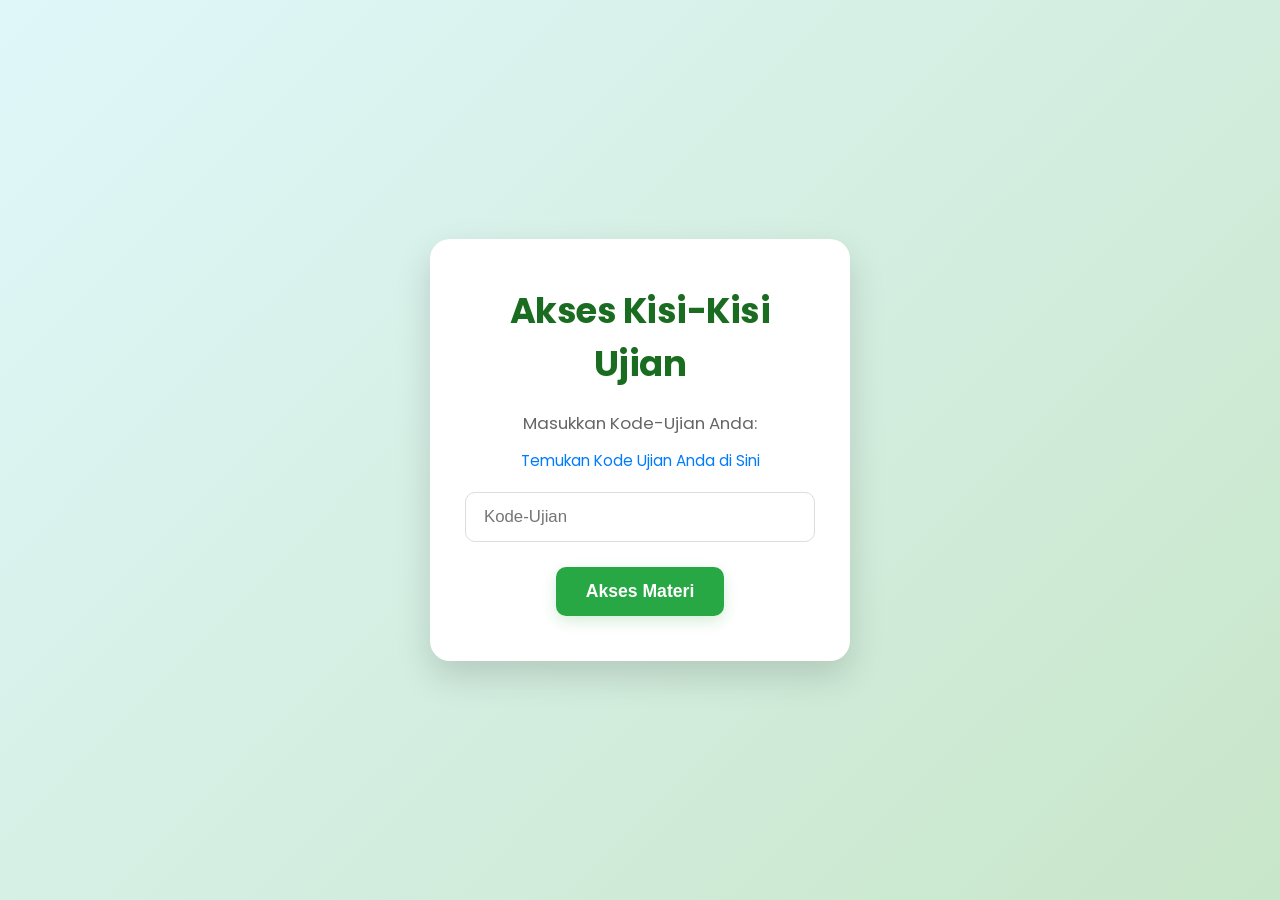
<file: index.html>
<!DOCTYPE html>
<html lang="id">
<head>
    <meta charset="UTF-8" />
    <meta name="viewport" content="width=device-width, initial-scale=1.0" />
    <title>Akses Kisi-Kisi Ujian</title>
    <link rel="preconnect" href="https://fonts.googleapis.com">
    <link rel="preconnect" href="https://fonts.gstatic.com" crossorigin>
    <link href="https://fonts.googleapis.com/css2?family=Poppins:wght@400;600;700&display=swap" rel="stylesheet">
    <style>
        /* Reset dasar */
        * {
            margin: 0;
            padding: 0;
            box-sizing: border-box;
        }

        body {
            font-family: 'Poppins', sans-serif; /* Menggunakan font Poppins untuk tampilan yang lebih modern */
            background: linear-gradient(135deg, #e0f7fa 0%, #c8e6c9 100%); /* Gradien yang lebih halus */
            height: 100vh;
            display: flex;
            align-items: center;
            justify-content: center;
            padding: 20px;
        }

        .container {
            background-color: #ffffff;
            padding: 45px 35px; /* Sedikit lebih banyak padding */
            border-radius: 20px; /* Sudut yang lebih membulat */
            box-shadow: 0 15px 35px rgba(0, 0, 0, 0.15); /* Bayangan yang lebih dalam */
            text-align: center;
            width: 100%;
            max-width: 420px; /* Lebar maksimum sedikit lebih besar */
            animation: fadeIn 1s ease-out forwards; /* Animasi fadeIn lebih halus */
        }

        h1 {
            margin-bottom: 20px; /* Jarak bawah lebih lega */
            color: #1a6d20; /* Warna hijau yang lebih gelap dan kaya */
            font-size: 2.2rem; /* Ukuran font H1 lebih besar */
            font-weight: 700; /* Font lebih tebal */
            letter-spacing: -0.5px; /* Sedikit kerning untuk judul */
        }

        p {
            margin-bottom: 28px; /* Jarak bawah lebih lega */
            font-size: 1.05rem; /* Ukuran font paragraf sedikit lebih besar */
            color: #666; /* Warna abu-abu yang lebih lembut */
            line-height: 1.6; /* Ketinggian baris untuk keterbacaan */
        }

        input[type="text"] {
            width: 100%;
            padding: 14px 18px; /* Padding lebih besar */
            font-size: 1.05rem;
            border: 1px solid #ddd; /* Warna border lebih terang */
            border-radius: 10px; /* Sudut lebih membulat */
            transition: border-color 0.3s ease, box-shadow 0.3s ease; /* Transisi untuk bayangan */
            outline: none; /* Menghilangkan outline default */
        }

        input[type="text"]:focus {
            border-color: #28a745; /* Warna border fokus yang lebih menonjol */
            box-shadow: 0 0 0 3px rgba(40, 167, 69, 0.2); /* Efek bayangan saat fokus */
        }

        button {
            margin-top: 25px; /* Jarak atas lebih lega */
            padding: 14px 30px; /* Padding lebih besar */
            font-size: 1.1rem; /* Ukuran font tombol lebih besar */
            font-weight: 600; /* Font tombol lebih tebal */
            color: #fff;
            background-color: #28a745; /* Warna hijau yang lebih cerah dan menarik */
            border: none;
            border-radius: 10px; /* Sudut lebih membulat */
            cursor: pointer;
            transition: background-color 0.3s ease, transform 0.2s ease, box-shadow 0.3s ease; /* Transisi untuk bayangan */
            box-shadow: 0 5px 15px rgba(40, 167, 69, 0.2); /* Bayangan tombol */
        }

        button:hover {
            background-color: #218838; /* Warna saat hover lebih gelap */
            transform: translateY(-2px); /* Efek angkat saat hover */
            box-shadow: 0 8px 20px rgba(40, 167, 69, 0.3); /* Bayangan lebih intens saat hover */
        }

        button:active {
            transform: translateY(0); /* Kembali ke posisi semula saat diklik */
            box-shadow: 0 4px 10px rgba(40, 167, 69, 0.2); /* Bayangan lebih ringan saat aktif */
        }

        .find-code-link {
            display: block;
            margin-top: -15px; /* Mengurangi margin-top agar lebih dekat ke input */
            margin-bottom: 20px; /* Memberi jarak ke input */
            font-size: 0.95rem; /* Ukuran font sedikit lebih besar */
            color: #007bff; /* Warna biru standar untuk link */
            text-decoration: none;
            transition: color 0.3s ease, text-decoration 0.3s ease;
        }

        .find-code-link:hover {
            color: #0056b3; /* Warna biru lebih gelap saat hover */
            text-decoration: underline;
        }

        @keyframes fadeIn {
            from {
                opacity: 0;
                transform: translateY(30px); /* Mulai dari sedikit lebih bawah */
            }
            to {
                opacity: 1;
                transform: translateY(0);
            }
        }
    </style>
</head>
<body>
    <div class="container">
        <h1>Akses Kisi-Kisi Ujian</h1>
        <p>Masukkan Kode-Ujian Anda:</p>
        <a href="https://pagarnusa-unusia.github.io/kode-ujian/" class="find-code-link" target="_blank" rel="noopener noreferrer">Temukan Kode Ujian Anda di Sini</a>
        <input type="text" id="kode" placeholder="Kode-Ujian" autocomplete="off" />
        <button onclick="cekKode()">Akses Materi</button>
    </div>

    <script>
function cekKode() {
    const kodeInput = document.getElementById('kode');
    const kode = kodeInput.value.trim(); // Mengambil nilai input dan menghapus spasi di awal/akhir

    // Daftar kode untuk setiap halaman
    const kodeMerah = [
        "DySa20231", "RISN20233", "AhAz202310", "NiShZa202311",
        "Khal202312", "FaAn202313", "pengujimerah"
    ];
    const kodeKuning = [
        "DwNuAi20242", "HoSa20244", "ReImSa20245", "NuHiHa20246",
        "DeAhFa20247", "CiHa20258", "AgPr20249", "IzQuNa202414",
        "Riko202415", "DiAy202419", "KhAn202425", "SyMu202426", "PutYan202430", "pengujikuning" // Ditambahkan dari gambar
    ];
    const kodeBiru = [
        "ErSaFi202216", "SyUIsE202217", "Amel202218", "YEYE202220", // Ditambahkan dari gambar
        "LaRo202221", "Ikra202223", "Illq202324", "Muti202227", "SPari202528", "pengujibiru" // Ditambahkan dari gambar
    ];
    const kodePutih = [ // Tambahan untuk kode "Putih" dari gambar
        "AhYu202422", "SuPar202229", "pengujiputih"
    ];

    // Validasi jika input kosong
    if (kode === "") {
        alert("Mohon masukkan kode ujian Anda.");
        kodeInput.focus(); // Mengarahkan fokus kembali ke input
        return; // Menghentikan fungsi
    }

    // Memeriksa kode di setiap daftar
    if (kodeMerah.includes(kode)) {
        window.location.href = "merah.html";
    } else if (kodeKuning.includes(kode)) {
        window.location.href = "kuning.html";
    } else if (kodeBiru.includes(kode)) {
        window.location.href = "biru.html";
    } else if (kodePutih.includes(kode)) { // Penanganan untuk kode "Putih"
        window.location.href = "putih.html"; // Asumsi ada halaman putih.html
    }
    else {
        alert("Kode salah atau tidak dikenali! Silakan periksa kembali kode Anda atau temukan di link 'Temukan Kode Ujian Anda di Sini'.");
        kodeInput.value = ""; // Mengosongkan input setelah kode salah
        kodeInput.focus(); // Mengarahkan fokus kembali ke input
    }
}
    </script>
</body>
</html>
</file>
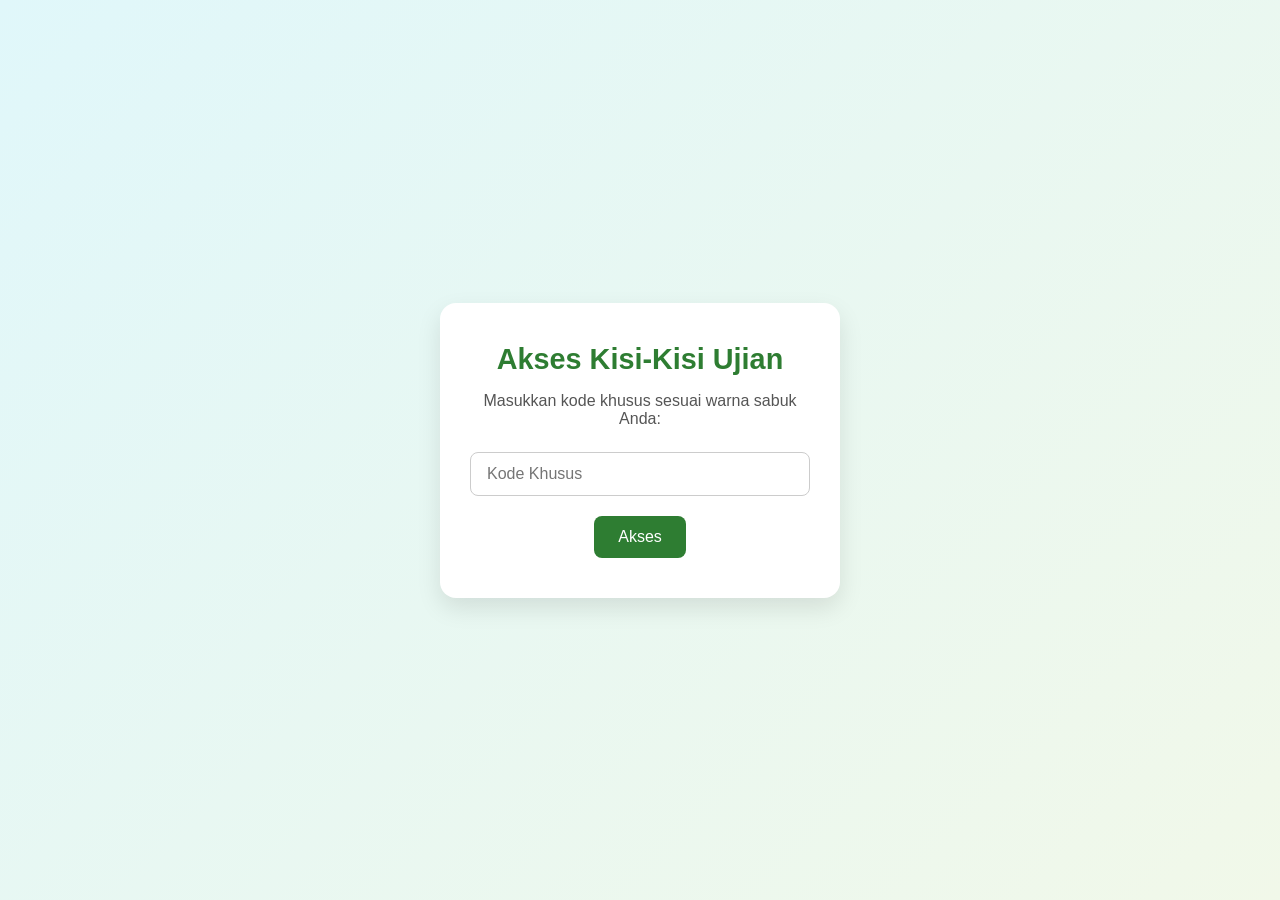
<file: akses.html>
<!DOCTYPE html>
<html lang="id">
<head>
  <meta charset="UTF-8" />
  <meta name="viewport" content="width=device-width, initial-scale=1.0" />
  <title>Akses Kisi-Kisi Ujian</title>
  <style>
    /* Reset dasar */
    * {
      margin: 0;
      padding: 0;
      box-sizing: border-box;
    }

    body {
      font-family: 'Segoe UI', Tahoma, Geneva, Verdana, sans-serif;
      background: linear-gradient(135deg, #e0f7fa, #f1f8e9);
      height: 100vh;
      display: flex;
      align-items: center;
      justify-content: center;
      padding: 20px;
    }

    .container {
      background-color: #ffffff;
      padding: 40px 30px;
      border-radius: 16px;
      box-shadow: 0 10px 25px rgba(0, 0, 0, 0.1);
      text-align: center;
      width: 100%;
      max-width: 400px;
      animation: fadeIn 1s ease;
    }

    h1 {
      margin-bottom: 16px;
      color: #2e7d32;
      font-size: 1.8rem;
    }

    p {
      margin-bottom: 24px;
      font-size: 1rem;
      color: #555;
    }

    input[type="password"] {
      width: 100%;
      padding: 12px 16px;
      font-size: 1rem;
      border: 1px solid #ccc;
      border-radius: 8px;
      transition: border-color 0.3s;
    }

    input[type="password"]:focus {
      border-color: #2e7d32;
      outline: none;
    }

    button {
      margin-top: 20px;
      padding: 12px 24px;
      font-size: 1rem;
      color: #fff;
      background-color: #2e7d32;
      border: none;
      border-radius: 8px;
      cursor: pointer;
      transition: background-color 0.3s, transform 0.2s;
    }

    button:hover {
      background-color: #1b5e20;
      transform: scale(1.05);
    }

    @keyframes fadeIn {
      from {
        opacity: 0;
        transform: translateY(20px);
      }
      to {
        opacity: 1;
        transform: translateY(0);
      }
    }
  </style>
</head>
<body>
  <div class="container">
    <h1>Akses Kisi-Kisi Ujian</h1>
    <p>Masukkan kode khusus sesuai warna sabuk Anda:</p>
    <input type="password" id="kode" placeholder="Kode Khusus" />
    <button onclick="cekKode()">Akses</button>
  </div>

  <script>
    function cekKode() {
      const kode = document.getElementById('kode').value.trim();
      if (
        kode === "DySa20231" || kode === "RISN20233" ||
        kode === "AhAz202310" || kode === "NiShZa202311" ||
        kode === "Khal202312" || kode === "FaAn202313"
      ) {
        window.location.href = "merah.html";
      } else if (
        kode === "DwNuAi20242" || kode === "HoSa20244" ||
        kode === "ReImSa20245" || kode === "NuHiHa20246" ||
        kode === "DeAhFa20247" || kode === "CiHa20258" ||
        kode === "AgPr20249" || kode === "IzQuNa202414" ||
        kode === "Riko202415"
      ) {
        window.location.href = "kuning.html";
      } else if (kode === "BIRU123") {
        window.location.href = "biru.html";
      } else {
        alert("Kode salah atau tidak dikenali!");
      }
    }
  </script>
</body>
</html>
</file>
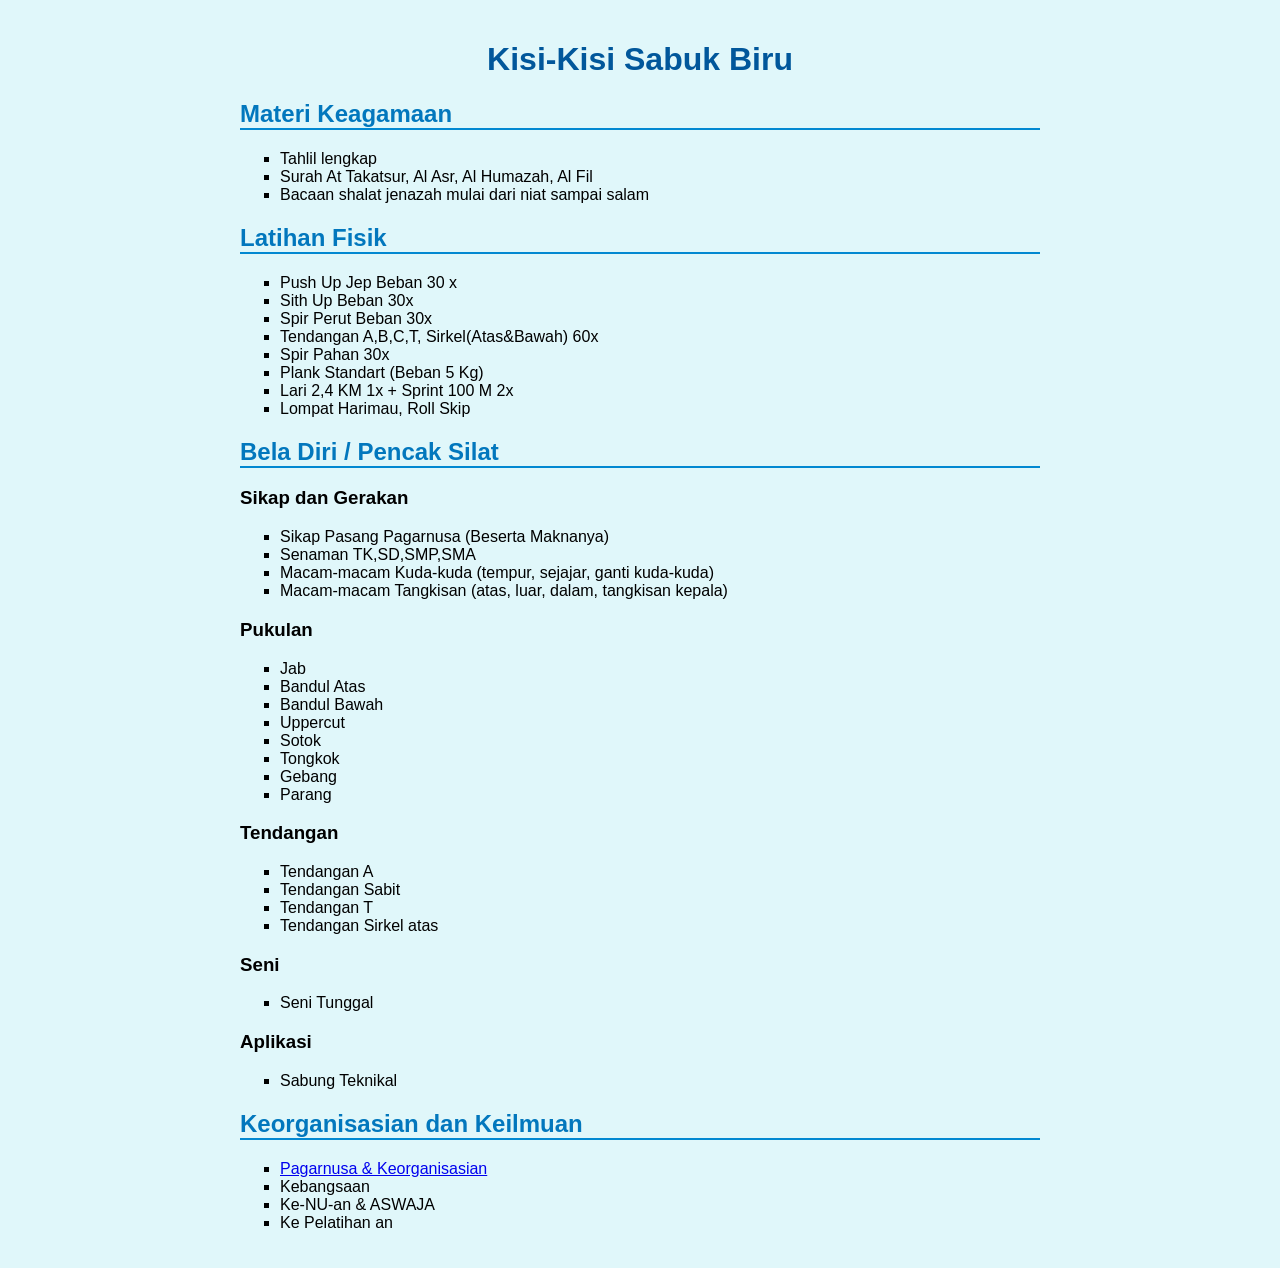
<file: biru.html>
<!DOCTYPE html>
<html lang="id">
<head>
  <meta charset="UTF-8" />
  <title>Kisi-Kisi Sabuk Biru</title>
  <style>
    body {
      font-family: sans-serif;
      max-width: 800px;
      margin: auto;
      padding: 20px;
      background-color: #e0f7fa;
    }
    h1 {
      text-align: center;
      color: #01579b;
    }
    h2 {
      border-bottom: 2px solid #0288d1;
      color: #0277bd;
    }
    ul {
      list-style-type: square;
    }
  </style>
</head>
<body>
  <h1>Kisi-Kisi Sabuk Biru</h1>

  <h2>Materi Keagamaan</h2>
  <ul>
    <li>Tahlil lengkap</li>
    <li>Surah At Takatsur, Al Asr, Al Humazah, Al Fil</li>
    <li>Bacaan shalat jenazah mulai dari niat sampai salam</li>
  </ul>

  <h2>Latihan Fisik</h2>
  <ul>
    <li>Push Up Jep Beban 30 x</li>
    <li>Sith Up Beban 30x</li>
    <li>Spir Perut Beban 30x</li>
    <li>Tendangan A,B,C,T, Sirkel(Atas&Bawah) 60x</li>
    <li>Spir Pahan 30x</li>
    <li>Plank Standart (Beban 5 Kg)</li>
    <li>Lari 2,4 KM 1x + Sprint 100 M 2x</li>
    <li>Lompat Harimau, Roll Skip</li>
  </ul>

  <h2>Bela Diri / Pencak Silat</h2>
  <h3>Sikap dan Gerakan</h3>
  <ul>
    <li>Sikap Pasang Pagarnusa (Beserta Maknanya)</li>
    <li>Senaman TK,SD,SMP,SMA</li>
    <li>Macam-macam Kuda-kuda (tempur, sejajar, ganti kuda-kuda)</li>
    <li>Macam-macam Tangkisan (atas, luar, dalam, tangkisan kepala)</li>
  </ul>

  <h3>Pukulan</h3>
  <ul>
    <li>Jab</li>
    <li>Bandul Atas</li>
    <li>Bandul Bawah</li>
    <li>Uppercut</li>
    <li>Sotok</li>
    <li>Tongkok</li>
    <li>Gebang</li>
    <li>Parang</li>
  </ul>

  <h3>Tendangan</h3>
  <ul>
    <li>Tendangan A</li>
    <li>Tendangan Sabit</li>
    <li>Tendangan T</li>
    <li>Tendangan Sirkel atas</li>
  </ul>

  <h3>Seni</h3>
  <ul>
    <li>Seni Tunggal</li>
  </ul>

  <h3>Aplikasi</h3>
  <ul>
    <li>Sabung Teknikal</li>
  </ul>

  <h2>Keorganisasian dan Keilmuan</h2>
  <ul>
    <li><a href="https://pagarnusa-unusia.github.io/sejarah-pagarnusa/">Pagarnusa & Keorganisasian</a></li>
    <li>Kebangsaan</li>
    <li>Ke-NU-an & ASWAJA</li>
    <li>Ke Pelatihan an</li>
  </ul>

</body>
</html>
</file>
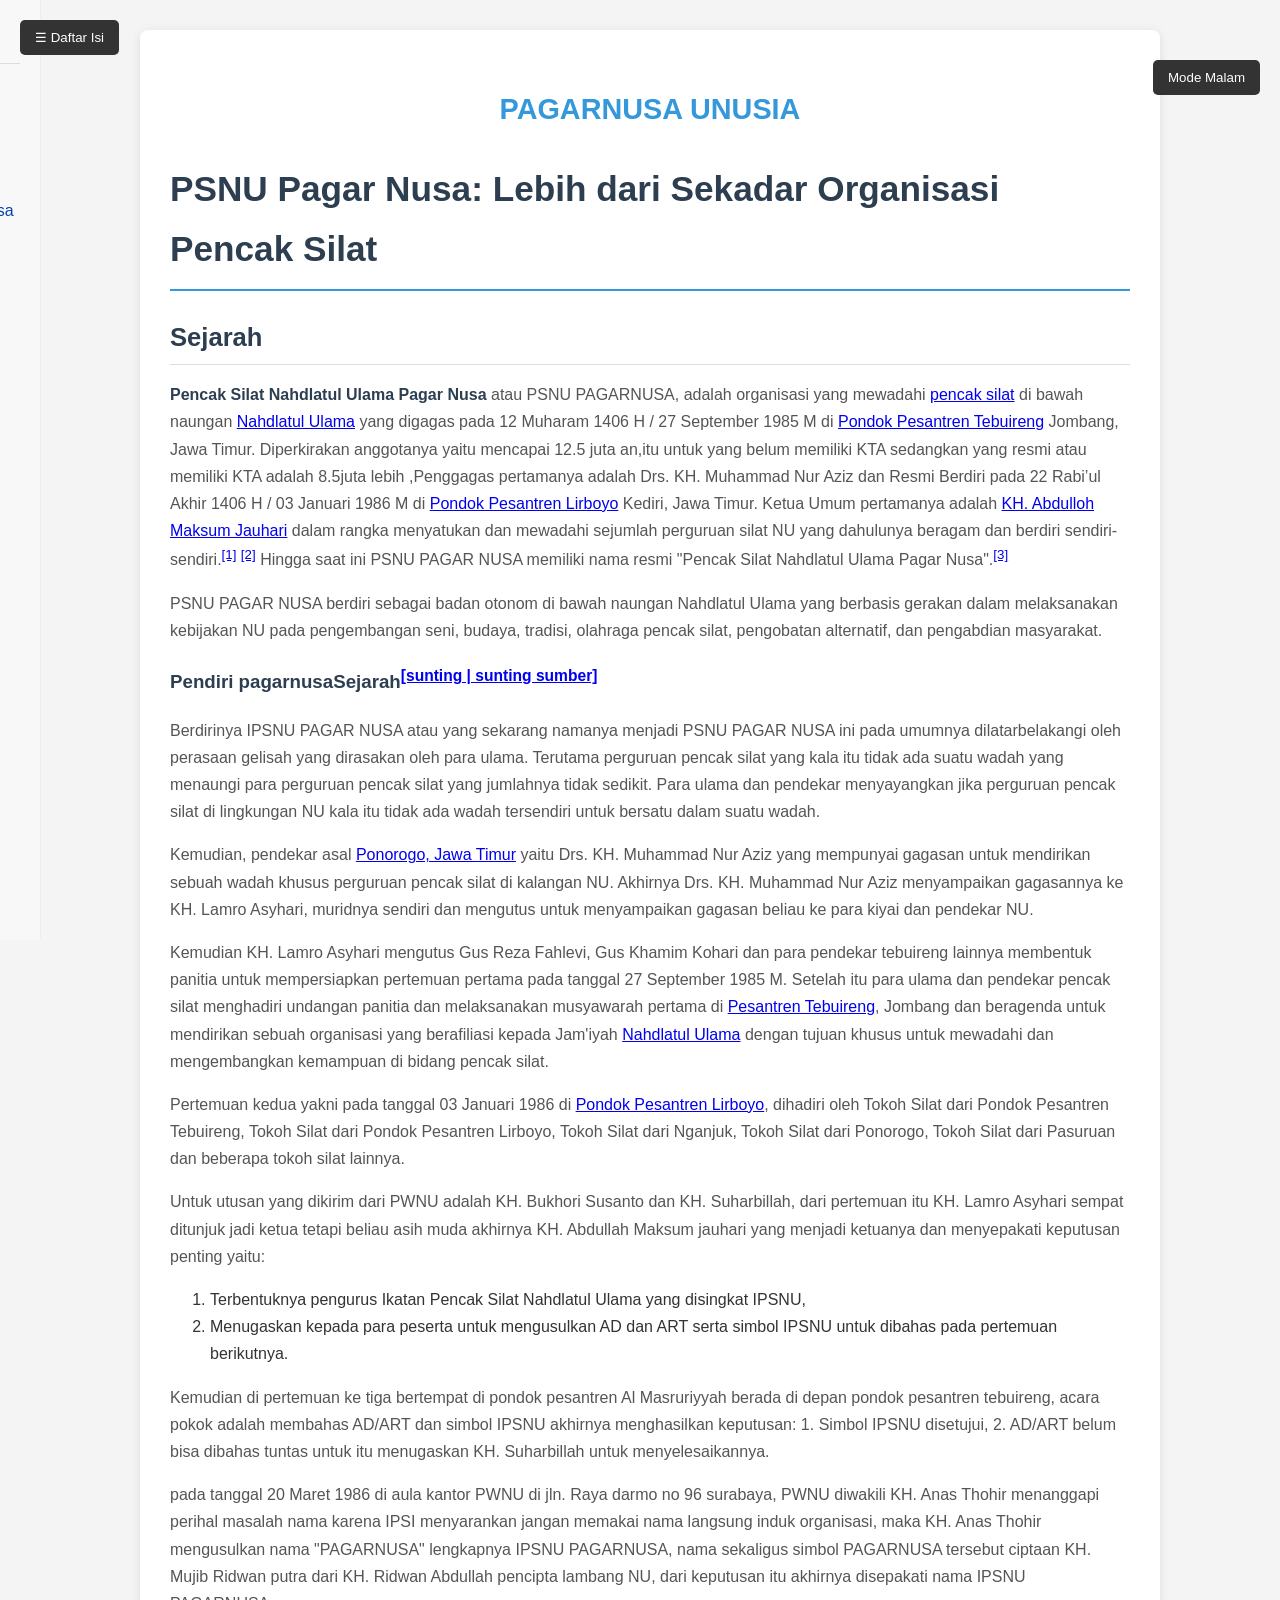
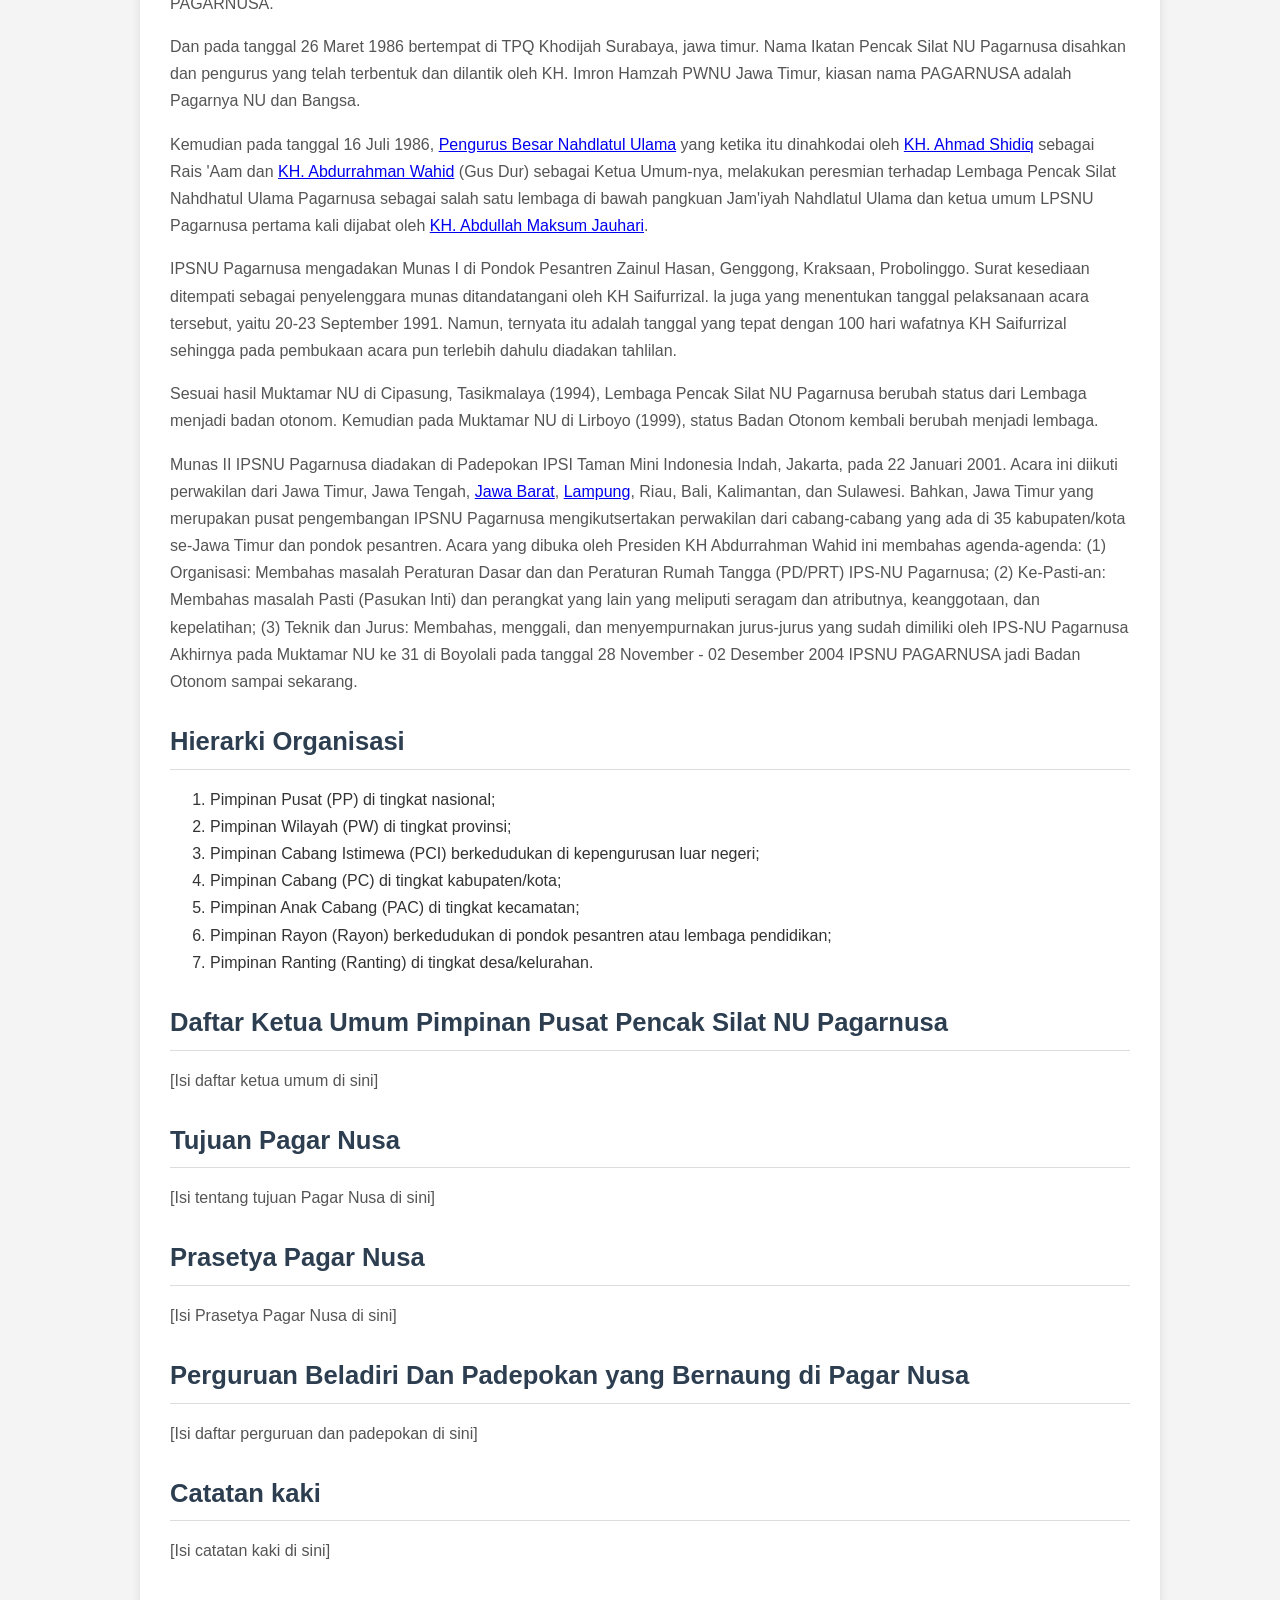
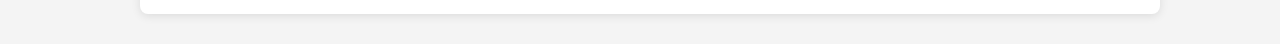
<file: kisi.html>
<!DOCTYPE html>
<html lang="id">
<head>
    <meta charset="UTF-8">
    <meta name="viewport" content="width=device-width, initial-scale=1.0">
    <title>PSNU Pagar Nusa: Lebih dari Sekadar Organisasi Pencak Silat - PAGARNUSA UNUSIA</title>
    <style>
        /* Gaya Umum */
        body {
            font-family: 'Segoe UI', Tahoma, Geneva, Verdana, sans-serif;
            margin: 0;
            line-height: 1.7;
            color: #333;
            background-color: #f4f4f4;
            transition: background-color 0.3s ease, color 0.3s ease;
            padding-left: 20px; /* Ruang untuk daftar isi */
        }

        .container {
            max-width: 960px;
            margin: 30px auto;
            padding: 30px;
            background-color: #fff;
            border-radius: 8px;
            box-shadow: 0 2px 10px rgba(0, 0, 0, 0.1);
            transition: background-color 0.3s ease, box-shadow 0.3s ease;
            position: relative; /* Untuk memposisikan tombol toggle di dalamnya */
        }

        h1, h2, h3 {
            color: #2c3e50;
        }

        h1 {
            font-size: 2.2em;
            margin-bottom: 15px;
            border-bottom: 2px solid #3498db;
            padding-bottom: 10px;
        }

        h2 {
            font-size: 1.6em;
            margin-top: 25px;
            margin-bottom: 10px;
            border-bottom: 1px solid #ddd;
            padding-bottom: 5px;
        }

        .article-section {
            margin-bottom: 20px;
        }

        p {
            font-size: 1em;
            margin-bottom: 15px;
            color: #555;
        }

        .logo-container {
            text-align: center;
            margin-bottom: 25px;
        }

        .logo-container h2 {
            font-size: 1.8em;
            color: #3498db;
            border-bottom: none;
            padding-bottom: 0;
        }

        strong {
            font-weight: bold;
            color: #2c3e50;
        }

        span[style*="italic"] {
            font-style: italic;
            color: #777;
        }

        /* Daftar Isi */
        .sidebar {
            position: fixed;
            top: 0;
            left: 0;
            width: 250px;
            background-color: #f8f8f8;
            border-right: 1px solid #eee;
            padding: 20px;
            overflow-y: auto;
            height: 100%;
            z-index: 999;
            transform: translateX(-250px); /* Sembunyikan secara default */
            transition: transform 0.3s ease;
        }

        .sidebar.open {
            transform: translateX(0); /* Munculkan saat kelas 'open' ditambahkan */
        }

        .sidebar h2 {
            font-size: 1.4em;
            margin-top: 0;
            margin-bottom: 10px;
            color: #333;
            border-bottom: 1px solid #ddd;
            padding-bottom: 5px;
        }

        .sidebar ul {
            list-style: none;
            padding: 0;
            margin: 0;
        }

        .sidebar li {
            margin-bottom: 8px;
        }

        .sidebar a {
            text-decoration: none;
            color: #0645ad;
            display: block;
            padding: 5px 0;
        }

        .sidebar a:hover {
            text-decoration: underline;
        }

        /* Tombol Toggle Daftar Isi */
        .toc-toggle {
            position: fixed;
            top: 20px;
            left: 20px;
            background-color: #333;
            color: #fff;
            border: none;
            padding: 10px 15px;
            border-radius: 5px;
            cursor: pointer;
            z-index: 1000;
            transition: background-color 0.3s ease;
        }

        .toc-toggle:hover {
            background-color: #555;
        }

        /* Mode Malam untuk Daftar Isi dan Toggle */
        body.dark-mode .sidebar {
            background-color: #252525;
            border-right-color: #444;
        }

        body.dark-mode .sidebar h2 {
            color: #eee;
            border-bottom-color: #555;
        }

        body.dark-mode .sidebar a {
            color: #d4d4d4;
        }

        body.dark-mode .toc-toggle {
            background-color: #eee;
            color: #333;
        }

        body.dark-mode .toc-toggle:hover {
            background-color: #ccc;
        }

        /* Mode Malam untuk Tombol Mode Malam (agar tetap terlihat) */
        body.dark-mode .night-mode-toggle {
            background-color: #eee;
            color: #333;
        }

        body.dark-mode .night-mode-toggle:hover {
            background-color: #ccc;
        }

        .night-mode-toggle {
            position: fixed;
            top: 60px; /* Posisikan di bawah tombol TOC */
            right: 20px;
            background-color: #333;
            color: #fff;
            border: none;
            padding: 10px 15px;
            border-radius: 5px;
            cursor: pointer;
            z-index: 1000;
            transition: background-color 0.3s ease;
        }

        .night-mode-toggle:hover {
            background-color: #555;
        }
    </style>
</head>
<body>
    <button class="toc-toggle" onclick="toggleToc()">☰ Daftar Isi</button>
    <div class="sidebar">
        <h2>Daftar Isi</h2>
        <ul>
            <li><a href="#sejarah">Sejarah</a></li>
            <li><a href="#hierarki-organisasi">Hierarki Organisasi</a></li>
            <li><a href="#daftar-ketua-umum">Daftar Ketua Umum Pimpinan Pusat Pencak Silat NU Pagarnusa</a></li>
            <li><a href="#tujuan-pagar-nusa">Tujuan Pagar Nusa</a></li>
            <li><a href="#prasetya-pagar-nusa">Prasetya Pagar Nusa</a></li>
            <li><a href="#perguruan-padepokan">Perguruan Beladiri Dan Padepokan yang Bernaung di Pagar Nusa</a></li>
            <li><a href="#catatan-kaki">Catatan kaki</a></li>
        </ul>
    </div>

    <button class="night-mode-toggle" onclick="toggleNightMode()">Mode Malam</button>
    <div class="container">
        <div class="logo-container">
            <h2>PAGARNUSA UNUSIA</h2>
        </div>

        <h1 class="article-title">PSNU Pagar Nusa: Lebih dari Sekadar Organisasi Pencak Silat</h1>

 <div class="article-section" id="sejarah">
            <h2>Sejarah</h2>
            <p><strong>Pencak Silat Nahdlatul Ulama Pagar Nusa</strong> atau PSNU PAGARNUSA, adalah organisasi yang mewadahi <a href="https://id.wikipedia.org/wiki/Pencak_silat">pencak silat</a> di bawah naungan <a href="https://id.wikipedia.org/wiki/Nahdlatul_Ulama">Nahdlatul Ulama</a> yang digagas pada 12 Muharam 1406 H / 27 September 1985 M di <a href="https://id.wikipedia.org/wiki/Pondok_Pesantren_Tebuireng">Pondok Pesantren Tebuireng</a> Jombang, Jawa Timur. Diperkirakan anggotanya yaitu mencapai 12.5 juta an,itu untuk yang belum memiliki KTA sedangkan yang resmi atau memiliki KTA adalah 8.5juta lebih ,Penggagas pertamanya adalah Drs. KH. Muhammad Nur Aziz dan Resmi Berdiri pada 22 Rabi’ul Akhir 1406 H / 03 Januari 1986 M di <a href="https://id.wikipedia.org/wiki/Pondok_Pesantren_Lirboyo">Pondok Pesantren Lirboyo</a> Kediri, Jawa Timur. Ketua Umum pertamanya adalah <a href="https://id.wikipedia.org/wiki/Abdullah_Maksum_Jauhari">KH. Abdulloh Maksum Jauhari</a> dalam rangka menyatukan dan mewadahi sejumlah perguruan silat NU yang dahulunya beragam dan berdiri sendiri-sendiri.<sup id="cite_ref-1"><a href="#cite_note-1">[1]</a></sup> <sup id="cite_ref-2"><a href="#cite_note-2">[2]</a></sup> Hingga saat ini PSNU PAGAR NUSA memiliki nama resmi "Pencak Silat Nahdlatul Ulama Pagar Nusa".<sup id="cite_ref-3"><a href="#cite_note-3">[3]</a></sup></p>
            <p>PSNU PAGAR NUSA berdiri sebagai badan otonom di bawah naungan Nahdlatul Ulama yang berbasis gerakan dalam melaksanakan kebijakan NU pada pengembangan seni, budaya, tradisi, olahraga pencak silat, pengobatan alternatif, dan pengabdian masyarakat.</p>
            <h3>Pendiri pagarnusaSejarah<sup id="cite_ref-sunting_kaynak-0"><a href="#cite_note-sunting_kaynak-0">[sunting | sunting sumber]</a></sup></h3>
            <p>Berdirinya IPSNU PAGAR NUSA atau yang sekarang namanya menjadi PSNU PAGAR NUSA ini pada umumnya dilatarbelakangi oleh perasaan gelisah yang dirasakan oleh para ulama. Terutama perguruan pencak silat yang kala itu tidak ada suatu wadah yang menaungi para perguruan pencak silat yang jumlahnya tidak sedikit. Para ulama dan pendekar menyayangkan jika perguruan pencak silat di lingkungan NU kala itu tidak ada wadah tersendiri untuk bersatu dalam suatu wadah.</p>
            <p>Kemudian, pendekar asal <a href="https://id.wikipedia.org/wiki/Ponorogo">Ponorogo, Jawa Timur</a> yaitu Drs. KH. Muhammad Nur Aziz yang mempunyai gagasan untuk mendirikan sebuah wadah khusus perguruan pencak silat di kalangan NU. Akhirnya Drs. KH. Muhammad Nur Aziz menyampaikan gagasannya ke KH. Lamro Asyhari, muridnya sendiri dan mengutus untuk menyampaikan gagasan beliau ke para kiyai dan pendekar NU.</p>
            <p>Kemudian KH. Lamro Asyhari mengutus Gus Reza Fahlevi, Gus Khamim Kohari dan para pendekar tebuireng lainnya membentuk panitia untuk mempersiapkan pertemuan pertama pada tanggal 27 September 1985 M. Setelah itu para ulama dan pendekar pencak silat menghadiri undangan panitia dan melaksanakan musyawarah pertama di <a href="https://id.wikipedia.org/wiki/Pesantren_Tebuireng">Pesantren Tebuireng</a>, Jombang dan beragenda untuk mendirikan sebuah organisasi yang berafiliasi kepada Jam'iyah <a href="https://id.wikipedia.org/wiki/Nahdlatul_Ulama">Nahdlatul Ulama</a> dengan tujuan khusus untuk mewadahi dan mengembangkan kemampuan di bidang pencak silat.</p>
            <p>Pertemuan kedua yakni pada tanggal 03 Januari 1986 di <a href="https://id.wikipedia.org/wiki/Pondok_Pesantren_Lirboyo">Pondok Pesantren Lirboyo</a>, dihadiri oleh Tokoh Silat dari Pondok Pesantren Tebuireng, Tokoh Silat dari Pondok Pesantren Lirboyo, Tokoh Silat dari Nganjuk, Tokoh Silat dari Ponorogo, Tokoh Silat dari Pasuruan dan beberapa tokoh silat lainnya.</p>
            <p>Untuk utusan yang dikirim dari PWNU adalah KH. Bukhori Susanto dan KH. Suharbillah, dari pertemuan itu KH. Lamro Asyhari sempat ditunjuk jadi ketua tetapi beliau asih muda akhirnya KH. Abdullah Maksum jauhari yang menjadi ketuanya dan menyepakati keputusan penting yaitu:</p>
            <ol>
                <li>Terbentuknya pengurus Ikatan Pencak Silat Nahdlatul Ulama yang disingkat IPSNU,</li>
                <li>Menugaskan kepada para peserta untuk mengusulkan AD dan ART serta simbol IPSNU untuk dibahas pada pertemuan berikutnya.</li>
            </ol>
            <p>Kemudian di pertemuan ke tiga bertempat di pondok pesantren Al Masruriyyah berada di depan pondok pesantren tebuireng, acara pokok adalah membahas AD/ART dan simbol IPSNU akhirnya menghasilkan keputusan: 1. Simbol IPSNU disetujui, 2. AD/ART belum bisa dibahas tuntas untuk itu menugaskan KH. Suharbillah untuk menyelesaikannya.</p>
            <p>pada tanggal 20 Maret 1986 di aula kantor PWNU di jln. Raya darmo no 96 surabaya, PWNU diwakili KH. Anas Thohir menanggapi perihal masalah nama karena IPSI menyarankan jangan memakai nama langsung induk organisasi, maka KH. Anas Thohir mengusulkan nama "PAGARNUSA" lengkapnya IPSNU PAGARNUSA, nama sekaligus simbol PAGARNUSA tersebut ciptaan KH. Mujib Ridwan putra dari KH. Ridwan Abdullah pencipta lambang NU, dari keputusan itu akhirnya disepakati nama IPSNU PAGARNUSA.</p>
            <p>Dan pada tanggal 26 Maret 1986 bertempat di TPQ Khodijah Surabaya, jawa timur. Nama Ikatan Pencak Silat NU Pagarnusa disahkan dan pengurus yang telah terbentuk dan dilantik oleh KH. Imron Hamzah PWNU Jawa Timur, kiasan nama PAGARNUSA adalah Pagarnya NU dan Bangsa.</p>
            <p>Kemudian pada tanggal 16 Juli 1986, <a href="https://id.wikipedia.org/wiki/Pengurus_Besar_Nahdlatul_Ulama">Pengurus Besar Nahdlatul Ulama</a> yang ketika itu dinahkodai oleh <a href="https://id.wikipedia.org/wiki/Ahmad_Shidiq">KH. Ahmad Shidiq</a> sebagai Rais 'Aam dan <a href="https://id.wikipedia.org/wiki/Abdurrahman_Wahid">KH. Abdurrahman Wahid</a> (Gus Dur) sebagai Ketua Umum-nya, melakukan peresmian terhadap Lembaga Pencak Silat Nahdhatul Ulama Pagarnusa sebagai salah satu lembaga di bawah pangkuan Jam'iyah Nahdlatul Ulama dan ketua umum LPSNU Pagarnusa pertama kali dijabat oleh <a href="https://id.wikipedia.org/wiki/Abdullah_Maksum_Jauhari">KH. Abdullah Maksum Jauhari</a>.</p>
            <p>IPSNU Pagarnusa mengadakan Munas I di Pondok Pesantren Zainul Hasan, Genggong, Kraksaan, Probolinggo. Surat kesediaan ditempati sebagai penyelenggara munas ditandatangani oleh KH Saifurrizal. la juga yang menentukan tanggal pelaksanaan acara tersebut, yaitu 20-23 September 1991. Namun, ternyata itu adalah tanggal yang tepat dengan 100 hari wafatnya KH Saifurrizal sehingga pada pembukaan acara pun terlebih dahulu diadakan tahlilan.</p>
            <p>Sesuai hasil Muktamar NU di Cipasung, Tasikmalaya (1994), Lembaga Pencak Silat NU Pagarnusa berubah status dari Lembaga menjadi badan otonom. Kemudian pada Muktamar NU di Lirboyo (1999), status Badan Otonom kembali berubah menjadi lembaga.</p>
            <p>Munas II IPSNU Pagarnusa diadakan di Padepokan IPSI Taman Mini Indonesia Indah, Jakarta, pada 22 Januari 2001. Acara ini diikuti perwakilan dari Jawa Timur, Jawa Tengah, <a href="https://id.wikipedia.org/wiki/Jawa_Barat">Jawa Barat</a>, <a href="https://id.wikipedia.org/wiki/Lampung">Lampung</a>, Riau, Bali, Kalimantan, dan Sulawesi. Bahkan, Jawa Timur yang merupakan pusat pengembangan IPSNU Pagarnusa mengikutsertakan perwakilan dari cabang-cabang yang ada di 35 kabupaten/kota se-Jawa Timur dan pondok pesantren. Acara yang dibuka oleh Presiden KH Abdurrahman Wahid ini membahas agenda-agenda: (1) Organisasi: Membahas masalah Peraturan Dasar dan dan Peraturan Rumah Tangga (PD/PRT) IPS-NU Pagarnusa; (2) Ke-Pasti-an: Membahas masalah Pasti (Pasukan lnti) dan perangkat yang lain yang meliputi seragam dan atributnya, keanggotaan, dan kepelatihan; (3) Teknik dan Jurus: Membahas, menggali, dan menyempurnakan jurus-jurus yang sudah dimiliki oleh IPS-NU Pagarnusa

Akhirnya pada Muktamar NU ke 31 di Boyolali pada tanggal 28 November - 02 Desember 2004 IPSNU PAGARNUSA jadi Badan Otonom sampai sekarang.

        <div class="article-section" id="hierarki-organisasi">
            <h2>Hierarki Organisasi</h2>
            <ol>
                <li>Pimpinan Pusat (PP) di tingkat nasional;</li>
                <li>Pimpinan Wilayah (PW) di tingkat provinsi;</li>
                <li>Pimpinan Cabang Istimewa (PCI) berkedudukan di kepengurusan luar negeri;</li>
                <li>Pimpinan Cabang (PC) di tingkat kabupaten/kota;</li>
                <li>Pimpinan Anak Cabang (PAC) di tingkat kecamatan;</li>
                <li>Pimpinan Rayon (Rayon) berkedudukan di pondok pesantren atau lembaga pendidikan;</li>
                <li>Pimpinan Ranting (Ranting) di tingkat desa/kelurahan.</li>
            </ol>
        </div>

        <div class="article-section" id="daftar-ketua-umum">
            <h2>Daftar Ketua Umum Pimpinan Pusat Pencak Silat NU Pagarnusa</h2>
            <p>[Isi daftar ketua umum di sini]</p>
        </div>

        <div class="article-section" id="tujuan-pagar-nusa">
            <h2>Tujuan Pagar Nusa</h2>
            <p>[Isi tentang tujuan Pagar Nusa di sini]</p>
        </div>

        <div class="article-section" id="prasetya-pagar-nusa">
            <h2>Prasetya Pagar Nusa</h2>
            <p>[Isi Prasetya Pagar Nusa di sini]</p>
        </div>

        <div class="article-section" id="perguruan-padepokan">
            <h2>Perguruan Beladiri Dan Padepokan yang Bernaung di Pagar Nusa</h2>
            <p>[Isi daftar perguruan dan padepokan di sini]</p>
        </div>

        <div class="article-section" id="catatan-kaki">
            <h2>Catatan kaki</h2>
            <p>[Isi catatan kaki di sini]</p>
        </div>
    </div>

    <script>
        const sidebar = document.querySelector('.sidebar');
        const tocToggle = document.querySelector('.toc-toggle');
        const bodyElement = document.body;
        const nightModeToggle = document.querySelector('.night-mode-toggle');

        function toggleToc() {
            sidebar.classList.toggle('open');
        }

        function toggleNightMode() {
            bodyElement.classList.toggle('dark-mode');
            if (bodyElement.classList.contains('dark-mode')) {
                localStorage.setItem('theme', 'dark');
            } else {
                localStorage.setItem('theme', 'light');
            }
        }

        document.addEventListener('DOMContentLoaded', function() {
            const theme = localStorage.getItem('theme');
            if (theme === 'dark') {
                bodyElement.classList.add('dark-mode');
            }
        });
    </script>
</body>
</html>
</file>
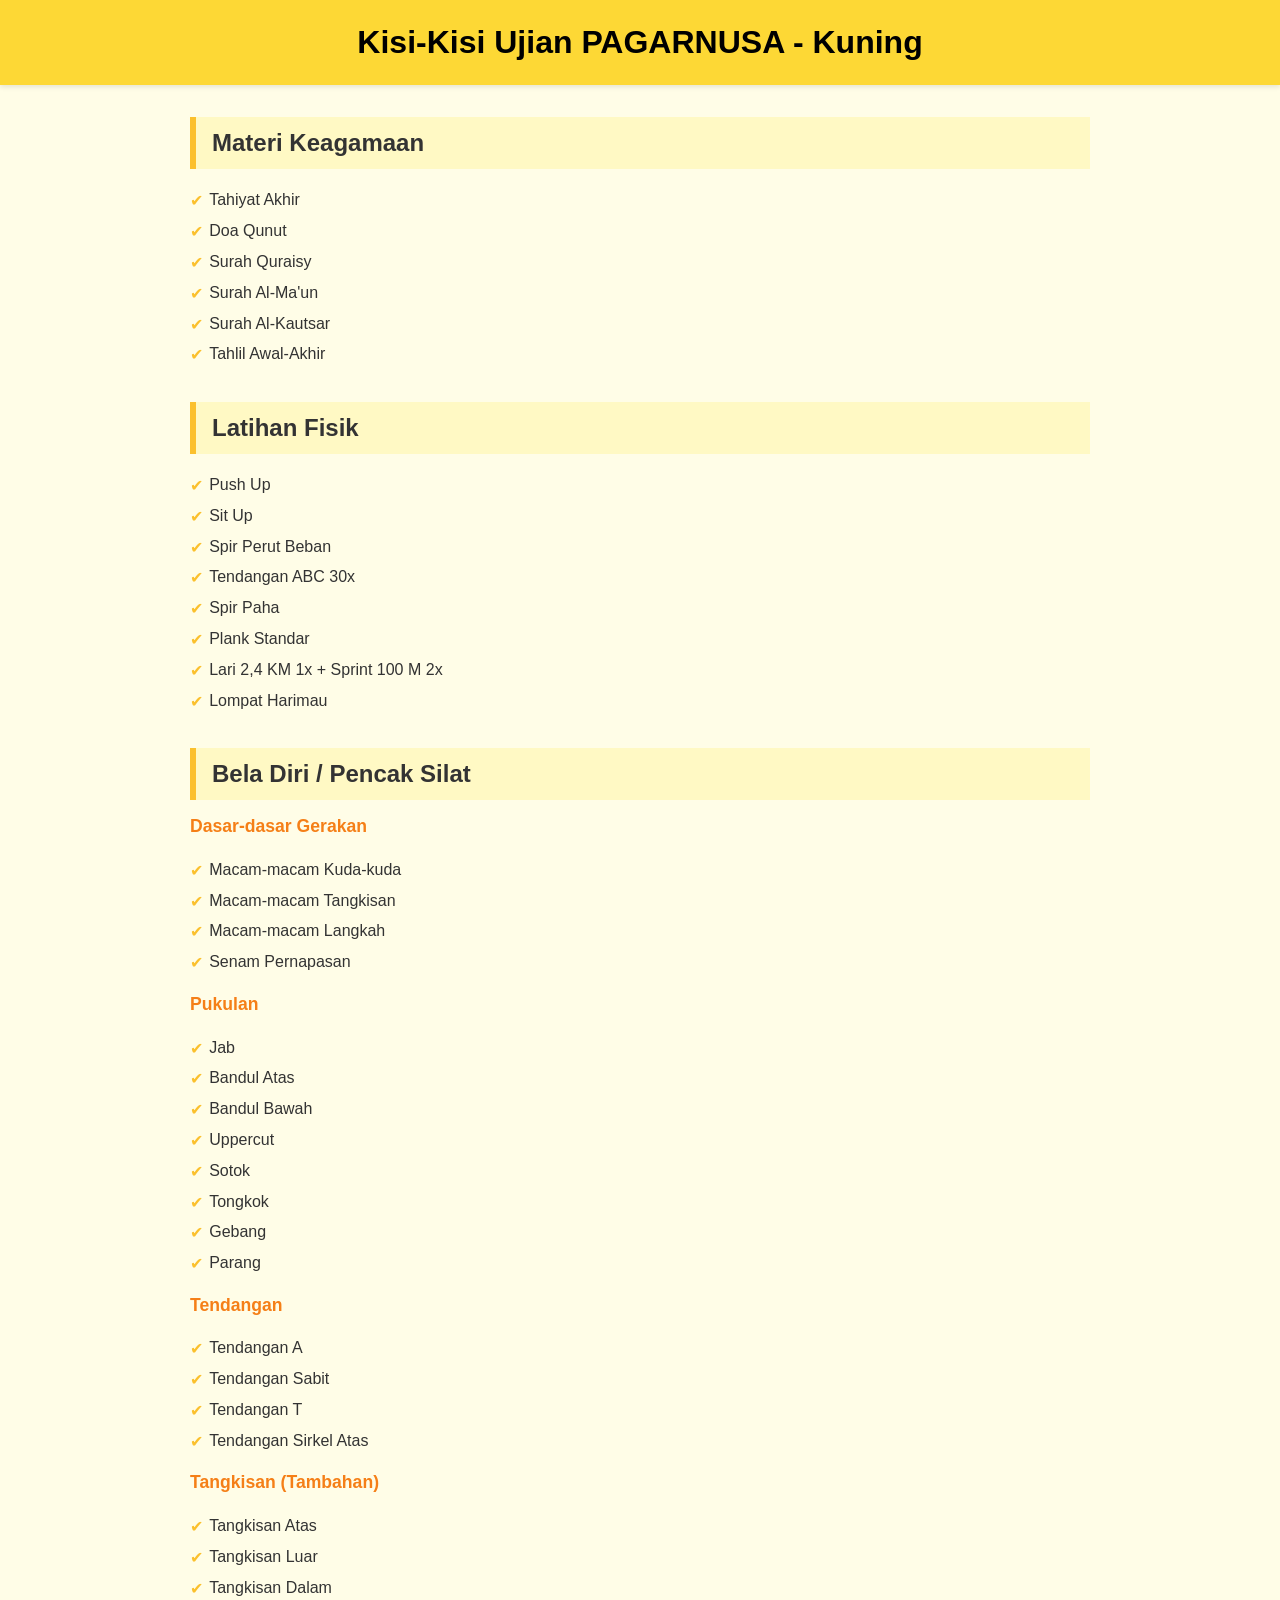
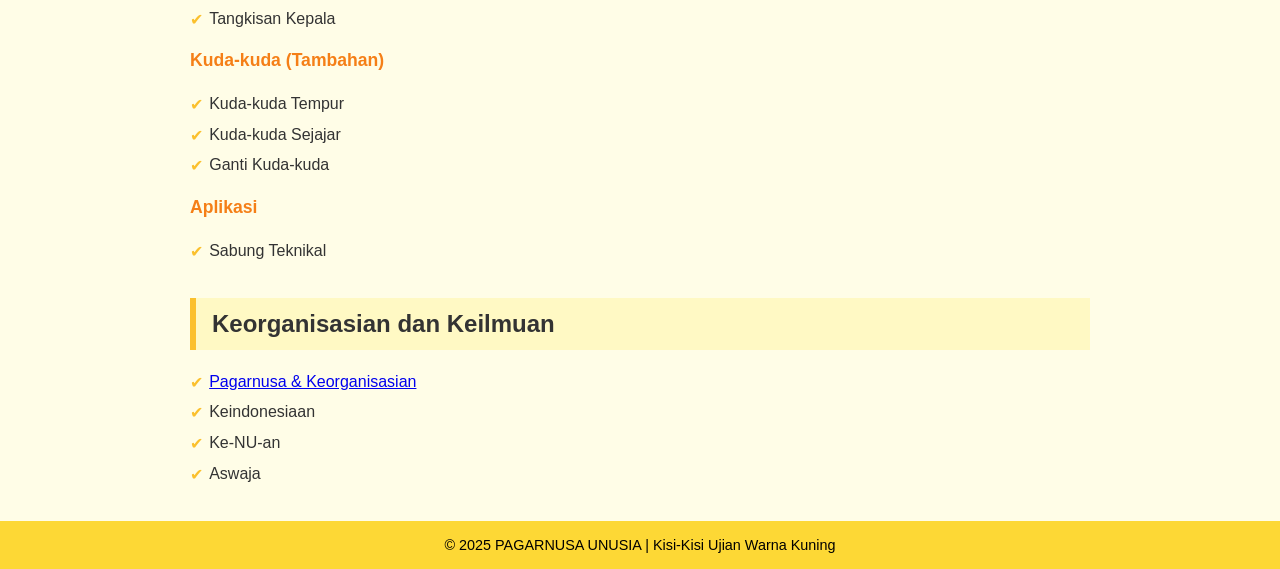
<file: kuning.html>
<!DOCTYPE html>
<html lang="id">
<head>
  <meta charset="UTF-8" />
  <meta name="viewport" content="width=device-width, initial-scale=1.0"/>
  <title>Kisi-Kisi Ujian</title>
  <style>
    body {
      font-family: 'Segoe UI', sans-serif;
      background-color: #fffde7;
      color: #333;
      margin: 0;
      padding: 0;
    }

    header {
      background-color: #fdd835;
      color: #000;
      text-align: center;
      padding: 1.5rem;
      box-shadow: 0 2px 5px rgba(0,0,0,0.1);
    }

    h1 {
      margin: 0;
      font-size: 2rem;
    }

    .container {
      max-width: 900px;
      margin: 2rem auto;
      padding: 0 1rem;
    }

    section {
      margin-bottom: 2rem;
    }

    section h2 {
      background-color: #fff9c4;
      padding: 0.75rem 1rem;
      border-left: 6px solid #fbc02d;
      margin-bottom: 1rem;
    }

    ul {
      list-style: none;
      padding-left: 1.2rem;
    }

    ul li {
      padding: 0.4rem 0;
      position: relative;
    }

    ul li::before {
      content: "✔";
      color: #fbc02d;
      position: absolute;
      left: -1.2rem;
    }

    .subsection h3 {
      margin-top: 1rem;
      font-size: 1.1rem;
      color: #f57f17;
    }

    footer {
      text-align: center;
      padding: 1rem;
      background: #fdd835;
      color: #000;
      font-size: 0.9rem;
    }

    @media (max-width: 600px) {
      h1 {
        font-size: 1.5rem;
      }

      section h2 {
        font-size: 1.1rem;
      }
    }
  </style>
</head>
<body>

  <header>
    <h1>Kisi-Kisi Ujian PAGARNUSA - Kuning</h1>
  </header>

  <div class="container">
    
    <section>
      <h2>Materi Keagamaan</h2>
      <ul>
        <li>Tahiyat Akhir</li>
        <li>Doa Qunut</li>
        <li>Surah Quraisy</li>
        <li>Surah Al-Ma'un</li>
        <li>Surah Al-Kautsar</li>
        <li>Tahlil Awal-Akhir</li>
      </ul>
    </section>

    <section>
      <h2>Latihan Fisik</h2>
      <ul>
        <li>Push Up</li>
        <li>Sit Up</li>
        <li>Spir Perut Beban</li>
        <li>Tendangan ABC 30x</li>
        <li>Spir Paha</li>
        <li>Plank Standar</li>
        <li>Lari 2,4 KM 1x + Sprint 100 M 2x</li>
        <li>Lompat Harimau</li>
      </ul>
    </section>

    <section>
      <h2>Bela Diri / Pencak Silat</h2>

      <div class="subsection">
        <h3>Dasar-dasar Gerakan</h3>
        <ul>
          <li>Macam-macam Kuda-kuda</li>
          <li>Macam-macam Tangkisan</li>
          <li>Macam-macam Langkah</li>
          <li>Senam Pernapasan</li>
        </ul>
      </div>

      <div class="subsection">
        <h3>Pukulan</h3>
        <ul>
          <li>Jab</li>
          <li>Bandul Atas</li>
          <li>Bandul Bawah</li>
          <li>Uppercut</li>
          <li>Sotok</li>
          <li>Tongkok</li>
          <li>Gebang</li>
          <li>Parang</li>
        </ul>
      </div>

      <div class="subsection">
        <h3>Tendangan</h3>
        <ul>
          <li>Tendangan A</li>
          <li>Tendangan Sabit</li>
          <li>Tendangan T</li>
          <li>Tendangan Sirkel Atas</li>
        </ul>
      </div>

      <div class="subsection">
        <h3>Tangkisan (Tambahan)</h3>
        <ul>
          <li>Tangkisan Atas</li>
          <li>Tangkisan Luar</li>
          <li>Tangkisan Dalam</li>
          <li>Tangkisan Kepala</li>
        </ul>
      </div>

      <div class="subsection">
        <h3>Kuda-kuda (Tambahan)</h3>
        <ul>
          <li>Kuda-kuda Tempur</li>
          <li>Kuda-kuda Sejajar</li>
          <li>Ganti Kuda-kuda</li>
        </ul>
      </div>

      <div class="subsection">
        <h3>Aplikasi</h3>
        <ul>
          <li>Sabung Teknikal</li>
        </ul>
      </div>
    </section>

    <section>
      <h2>Keorganisasian dan Keilmuan</h2>
      <ul>
        <li><a href="https://pagarnusa-unusia.github.io/sejarah-pagarnusa/">Pagarnusa & Keorganisasian</a></li>
        <li>Keindonesiaan</li>
        <li>Ke-NU-an</li>
        <li>Aswaja</li>
      </ul>
    </section>
  </div>

  <footer>
    &copy; 2025 PAGARNUSA UNUSIA | Kisi-Kisi Ujian Warna Kuning
  </footer>
</body>
</html>
</file>
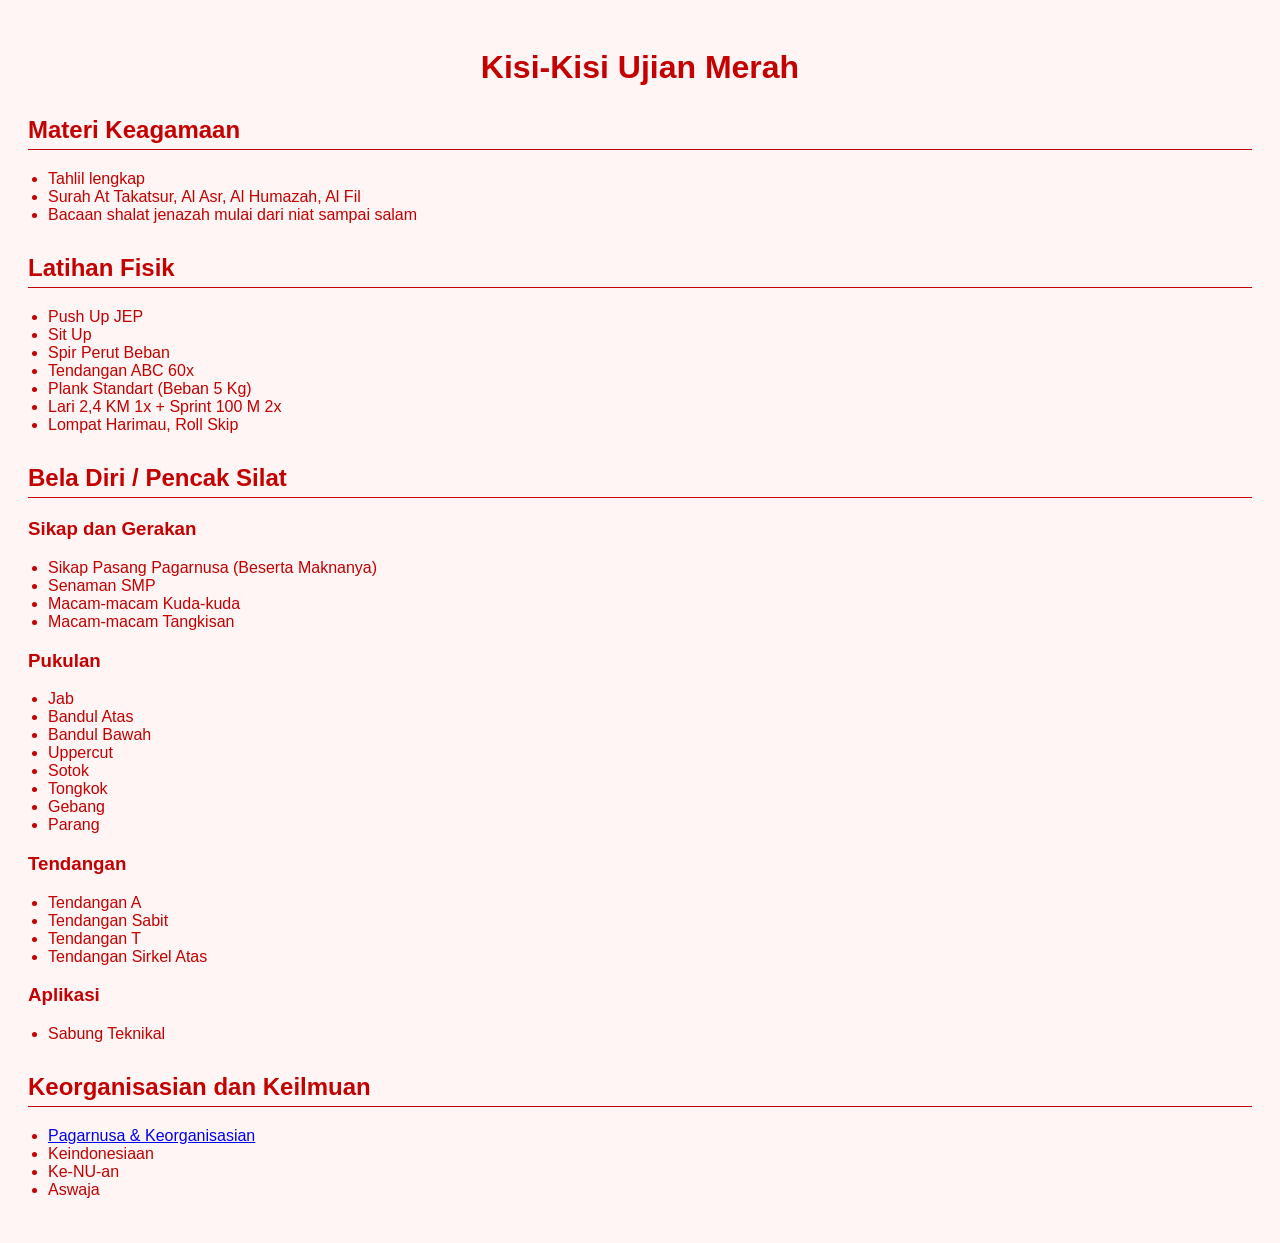
<file: merah.html>
<!DOCTYPE html>
<html lang="id">
<head>
  <meta charset="UTF-8" />
  <meta name="viewport" content="width=device-width, initial-scale=1.0"/>
  <title>Kisi-Kisi Merah</title>
  <style>
    body {
      font-family: Arial, sans-serif;
      padding: 20px;
      background-color: #fff5f5;
      color: #c40000;
    }
    h1 {
      text-align: center;
      color: #c40000;
    }
    h2 {
      border-bottom: 1px solid #c40000;
      padding-bottom: 5px;
      margin-top: 30px;
    }
    ul {
      padding-left: 20px;
    }
  </style>
</head>
<body>
  <h1>Kisi-Kisi Ujian Merah</h1>

  <h2>Materi Keagamaan</h2>
  <ul>
    <li>Tahlil lengkap</li>
    <li>Surah At Takatsur, Al Asr, Al Humazah, Al Fil</li>
    <li>Bacaan shalat jenazah mulai dari niat sampai salam</li>
  </ul>

  <h2>Latihan Fisik</h2>
  <ul>
    <li>Push Up JEP</li>
    <li>Sit Up</li>
    <li>Spir Perut Beban</li>
    <li>Tendangan ABC 60x</li>
    <li>Plank Standart (Beban 5 Kg)</li>
    <li>Lari 2,4 KM 1x + Sprint 100 M 2x</li>
    <li>Lompat Harimau, Roll Skip</li>
  </ul>

  <h2>Bela Diri / Pencak Silat</h2>
  <h3>Sikap dan Gerakan</h3>
  <ul>
    <li>Sikap Pasang Pagarnusa (Beserta Maknanya)</li>
    <li>Senaman SMP</li>
    <li>Macam-macam Kuda-kuda</li>
    <li>Macam-macam Tangkisan</li>
  </ul>

  <h3>Pukulan</h3>
  <ul>
    <li>Jab</li>
    <li>Bandul Atas</li>
    <li>Bandul Bawah</li>
    <li>Uppercut</li>
    <li>Sotok</li>
    <li>Tongkok</li>
    <li>Gebang</li>
    <li>Parang</li>
  </ul>

  <h3>Tendangan</h3>
  <ul>
    <li>Tendangan A</li>
    <li>Tendangan Sabit</li>
    <li>Tendangan T</li>
    <li>Tendangan Sirkel Atas</li>
  </ul>

  <h3>Aplikasi</h3>
  <ul>
    <li>Sabung Teknikal</li>
  </ul>

  <h2>Keorganisasian dan Keilmuan</h2>
  <ul>
    <li><a href="https://pagarnusa-unusia.github.io/sejarah-pagarnusa/">Pagarnusa & Keorganisasian</a></li>
    <li>Keindonesiaan</li>
    <li>Ke-NU-an</li>
    <li>Aswaja</li>
  </ul>
</body>
</html>
</file>
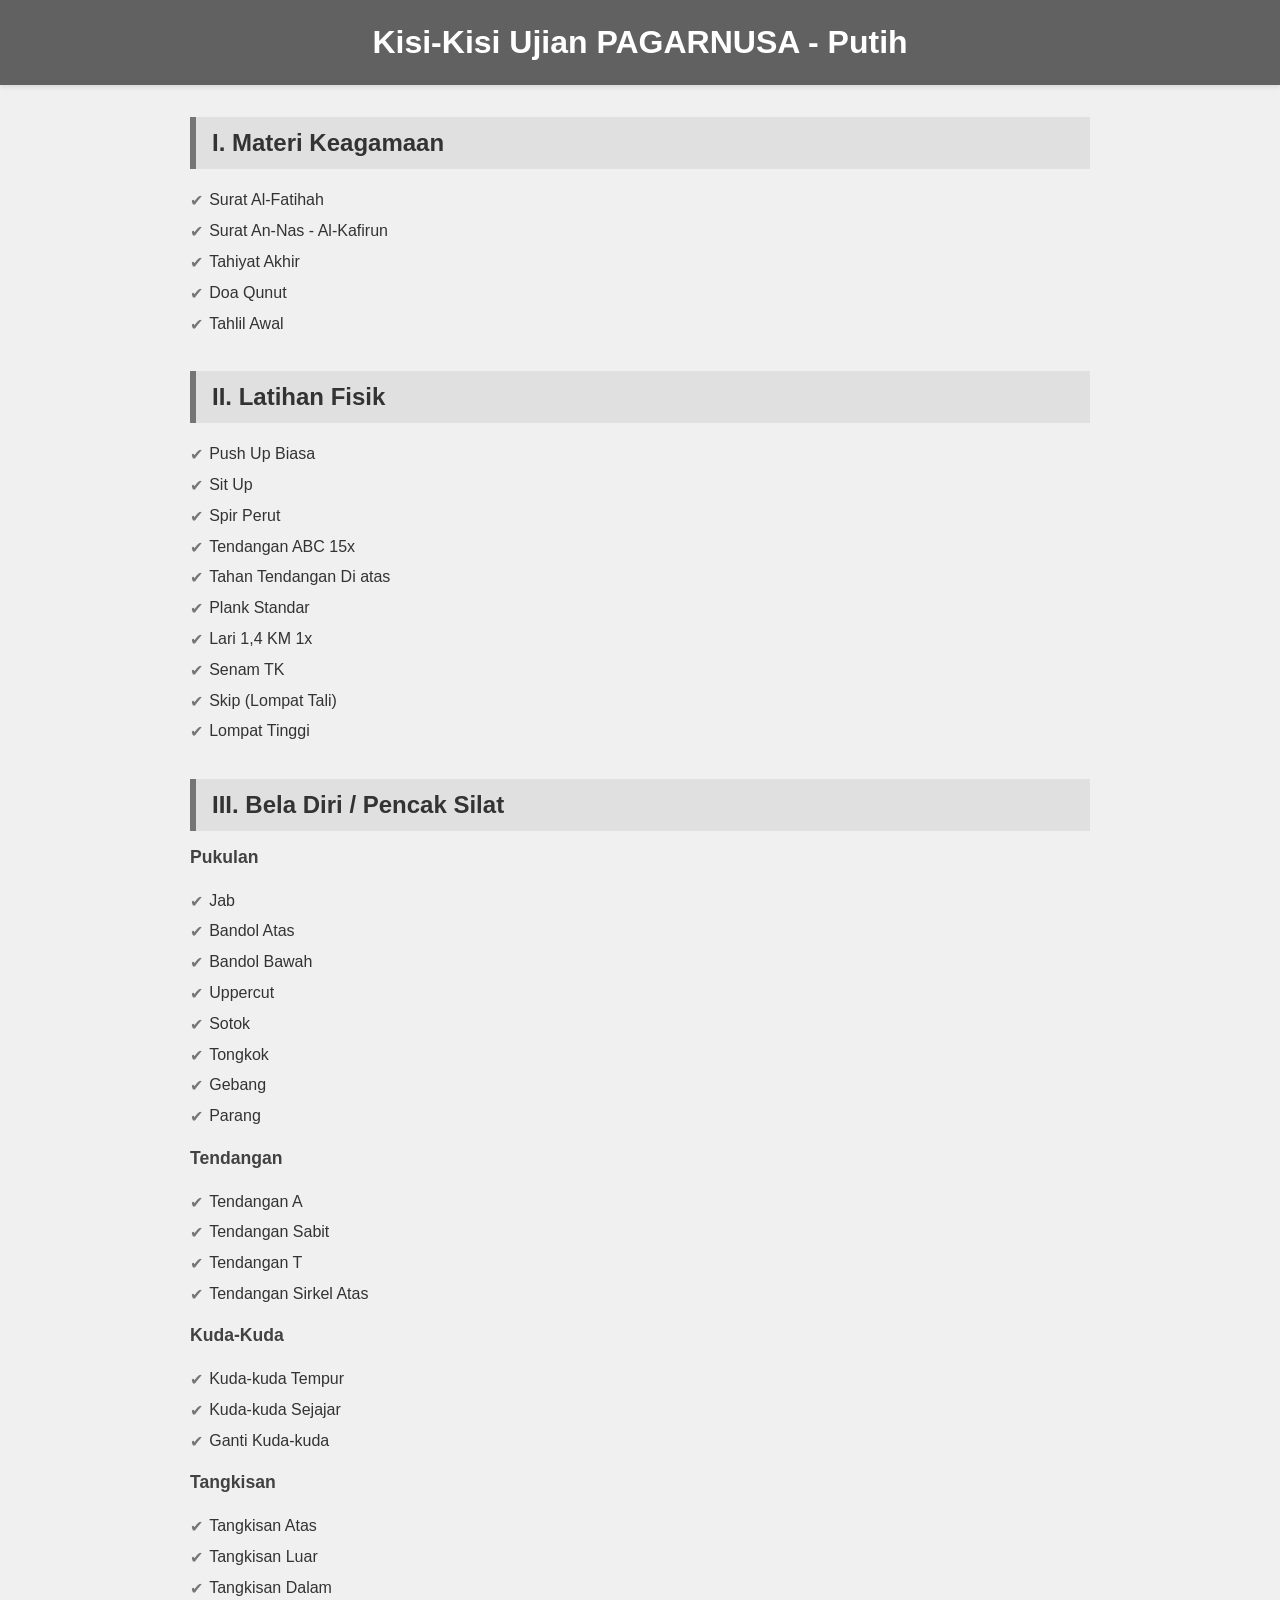
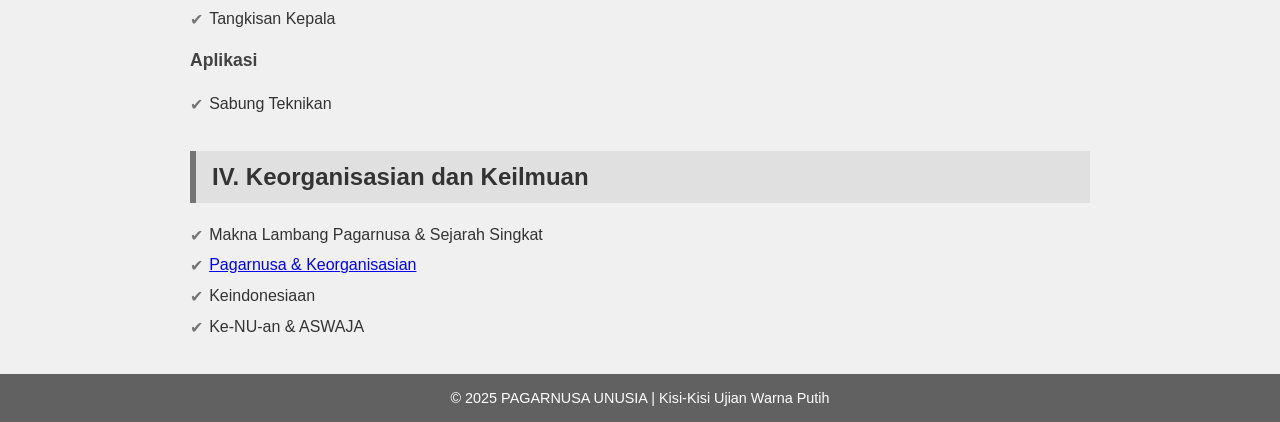
<file: putih.html>
<!DOCTYPE html>
<html lang="id">
<head>
  <meta charset="UTF-8" />
  <meta name="viewport" content="width=device-width, initial-scale=1.0"/>
  <title>Kisi-Kisi Ujian PAGARNUSA - Putih</title>
  <style>
    body {
      font-family: 'Segoe UI', sans-serif;
      background-color: #f0f0f0; /* Abu-abu terang */
      color: #333; /* Abu-abu gelap */
      margin: 0;
      padding: 0;
    }

    header {
      background-color: #616161; /* Abu-abu tua */
      color: #fff; /* Putih */
      text-align: center;
      padding: 1.5rem;
      box-shadow: 0 2px 5px rgba(0,0,0,0.1);
    }

    h1 {
      margin: 0;
      font-size: 2rem;
    }

    .container {
      max-width: 900px;
      margin: 2rem auto;
      padding: 0 1rem;
    }

    section {
      margin-bottom: 2rem;
    }

    section h2 {
      background-color: #e0e0e0; /* Abu-abu agak terang */
      padding: 0.75rem 1rem;
      border-left: 6px solid #757575; /* Abu-abu sedang */
      margin-bottom: 1rem;
    }

    ul {
      list-style: none;
      padding-left: 1.2rem;
    }

    ul li {
      padding: 0.4rem 0;
      position: relative;
    }

    ul li::before {
      content: "✔";
      color: #757575; /* Abu-abu sedang */
      position: absolute;
      left: -1.2rem;
    }

    .subsection h3 {
      margin-top: 1rem;
      font-size: 1.1rem;
      color: #424242; /* Abu-abu sangat gelap */
    }

    footer {
      text-align: center;
      padding: 1rem;
      background: #616161; /* Abu-abu tua */
      color: #fff; /* Putih */
      font-size: 0.9rem;
    }

    @media (max-width: 600px) {
      h1 {
        font-size: 1.5rem;
      }

      section h2 {
        font-size: 1.1rem;
      }
    }
  </style>
</head>
<body>

  <header>
    <h1>Kisi-Kisi Ujian PAGARNUSA - Putih</h1>
  </header>

  <div class="container">
    
    <section>
      <h2>I. Materi Keagamaan</h2>
      <ul>
        <li>Surat Al-Fatihah</li>
        <li>Surat An-Nas - Al-Kafirun</li>
        <li>Tahiyat Akhir</li>
        <li>Doa Qunut</li>
        <li>Tahlil Awal</li>
      </ul>
    </section>

    <section>
      <h2>II. Latihan Fisik</h2>
      <ul>
        <li>Push Up Biasa</li>
        <li>Sit Up</li>
        <li>Spir Perut</li>
        <li>Tendangan ABC 15x</li>
        <li>Tahan Tendangan Di atas</li>
        <li>Plank Standar</li>
        <li>Lari 1,4 KM 1x</li>
        <li>Senam TK</li>
        <li>Skip (Lompat Tali)</li>
        <li>Lompat Tinggi</li>
      </ul>
    </section>

    <section>
      <h2>III. Bela Diri / Pencak Silat</h2>

      <div class="subsection">
        <h3>Pukulan</h3>
        <ul>
          <li>Jab</li>
          <li>Bandol Atas</li>
          <li>Bandol Bawah</li>
          <li>Uppercut</li>
          <li>Sotok</li>
          <li>Tongkok</li>
          <li>Gebang</li>
          <li>Parang</li>
        </ul>
      </div>

      <div class="subsection">
        <h3>Tendangan</h3>
        <ul>
          <li>Tendangan A</li>
          <li>Tendangan Sabit</li>
          <li>Tendangan T</li>
          <li>Tendangan Sirkel Atas</li>
        </ul>
      </div>

      <div class="subsection">
        <h3>Kuda-Kuda</h3>
        <ul>
          <li>Kuda-kuda Tempur</li>
          <li>Kuda-kuda Sejajar</li>
          <li>Ganti Kuda-kuda</li>
        </ul>
      </div>

      <div class="subsection">
        <h3>Tangkisan</h3>
        <ul>
          <li>Tangkisan Atas</li>
          <li>Tangkisan Luar</li>
          <li>Tangkisan Dalam</li>
          <li>Tangkisan Kepala</li>
        </ul>
      </div>

      <div class="subsection">
        <h3>Aplikasi</h3>
        <ul>
          <li>Sabung Teknikan</li>
        </ul>
      </div>
    </section>

    <section>
      <h2>IV. Keorganisasian dan Keilmuan</h2>
      <ul>
        <li>Makna Lambang Pagarnusa & Sejarah Singkat</li>
        <li><a href="https://pagarnusa-unusia.github.io/sejarah-pagarnusa/">Pagarnusa & Keorganisasian</a></li>
        <li>Keindonesiaan</li>
        <li>Ke-NU-an & ASWAJA</li>
      </ul>
    </section>
  </div>

  <footer>
    &copy; 2025 PAGARNUSA UNUSIA | Kisi-Kisi Ujian Warna Putih
  </footer>
</body>
</html>
</file>
